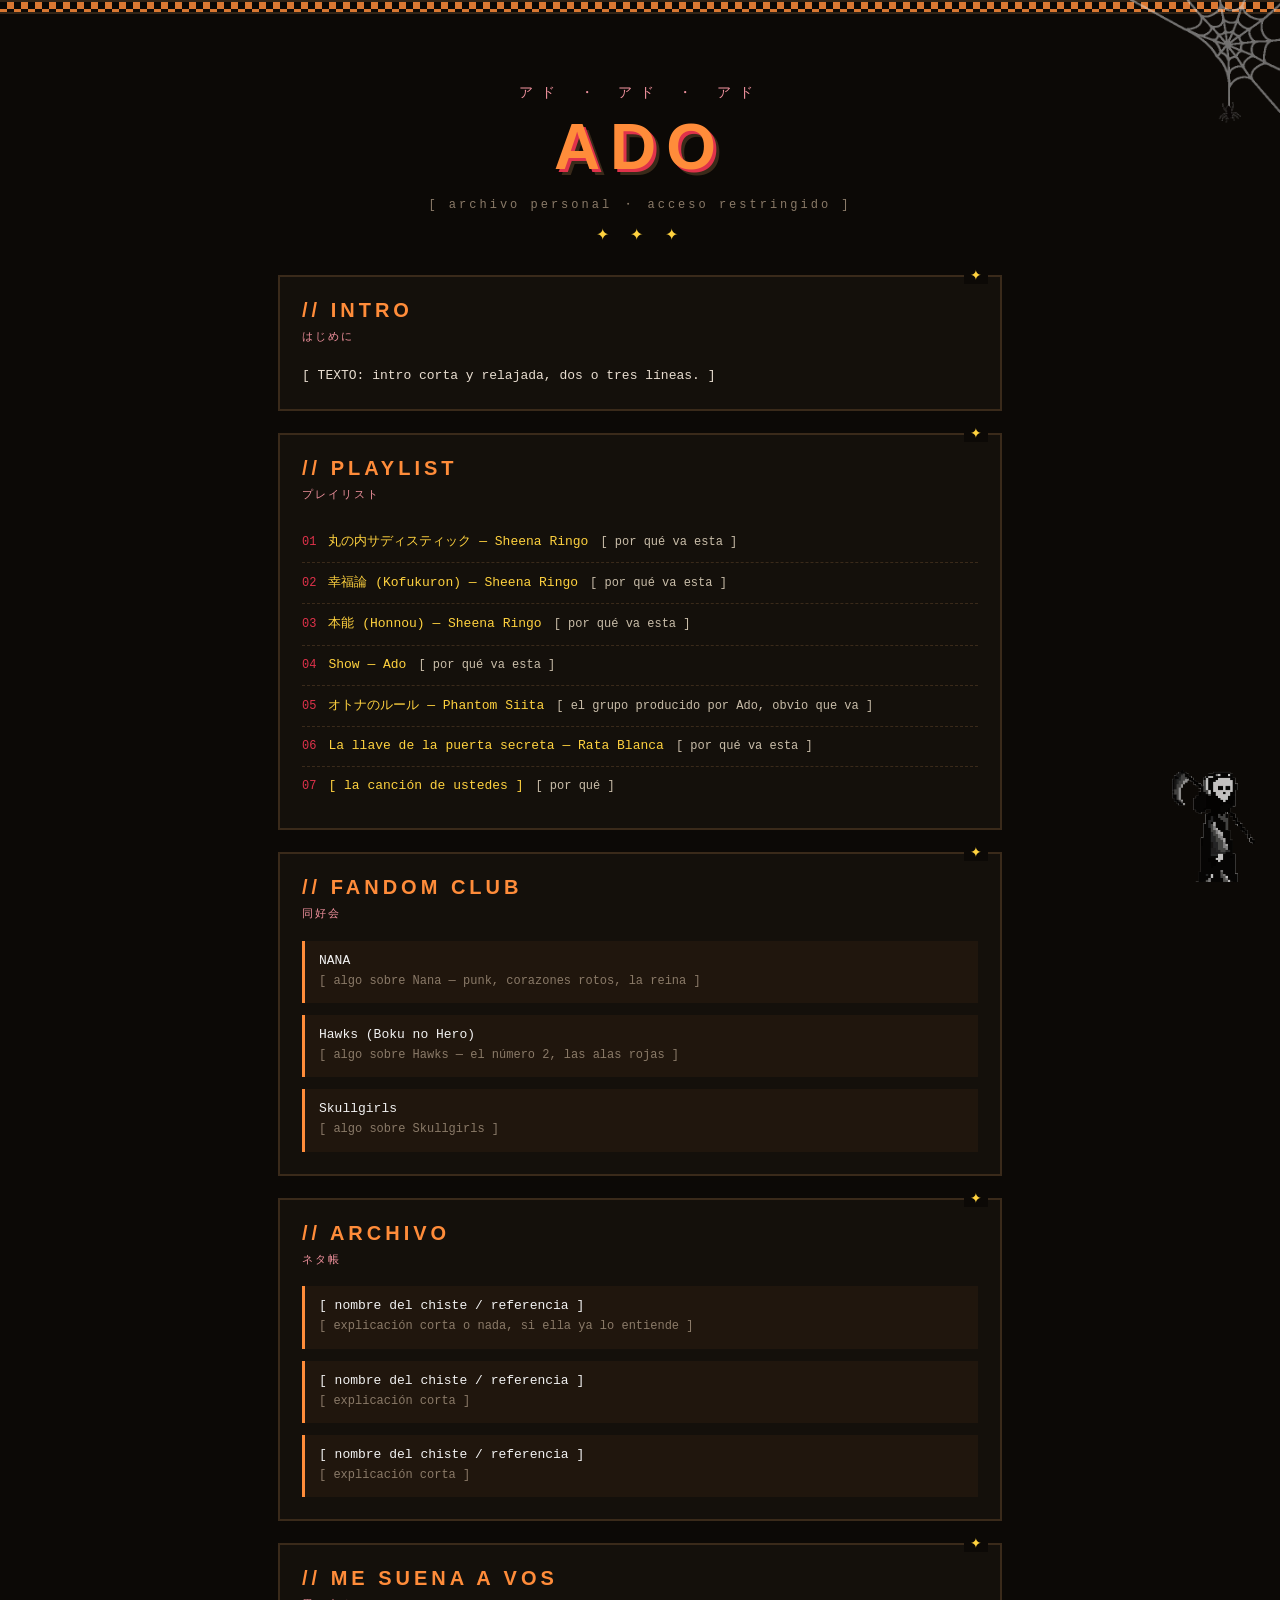
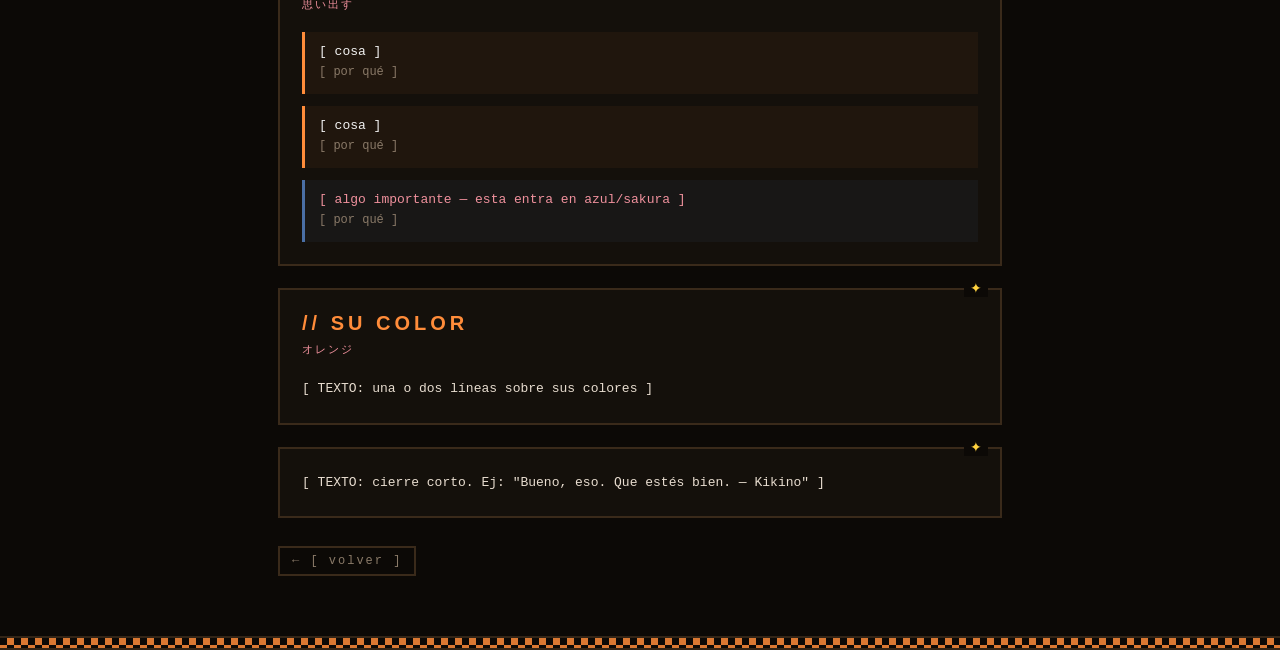
<file: ado.html>
<!DOCTYPE html>
<html lang="es">

<head>
    <meta charset="UTF-8">
    <title>アド</title>
    <link rel="icon" type="image/gif" href="img/ui/favicon.gif">
    <meta name="viewport" content="width=device-width, initial-scale=1.0">
    <meta name="robots" content="noindex, nofollow">
    <style>
        /* ================================================================
           PÁGINA SECRETA — estética de ella:
           punk / grunge viejo / j-rock / Nana / Ado / Phantom Siita
           Paleta: naranja + rojo + amarillo, con indigo y sakura
           (la rosa-azul del folklore japonés) como detalles.
           ================================================================ */

        * { box-sizing: border-box; }

        body {
            margin: 0;
            padding: 0;
            background: #0c0906;
            color: #e8ddd0;
            font-family: 'Courier New', Courier, monospace;
            min-height: 100vh;
            position: relative;
            overflow-x: hidden;
        }

        .layout {
            max-width: 760px;
            width: 100%;
            margin: 0 auto;
            padding: 30px 18px 60px 18px;
            position: relative;
            z-index: 10;
        }

        /* Telaraña en la esquina de la página */
        .telarana {
            position: fixed;
            top: 0;
            right: 0;
            width: 150px;
            opacity: 0.5;
            pointer-events: none;
            z-index: 1;
        }

        /* Franja ajedrezada punk (naranja/negro) */
        .ajedrez {
            height: 14px;
            background:
                repeating-conic-gradient(#ff8c3a 0% 25%, #0c0906 0% 50%);
            background-size: 14px 14px;
            border-top: 2px solid #3a2a1a;
            border-bottom: 2px solid #3a2a1a;
            opacity: 0.85;
        }

        /* ===== CABECERA ===== */
        header {
            text-align: center;
            padding: 40px 10px 30px 10px;
        }
        header .katakana {
            color: #f0919d;
            font-size: 14px;
            letter-spacing: 8px;
            margin: 0 0 8px 0;
        }
        header h1 {
            font-family: Impact, 'Arial Black', sans-serif;
            font-size: 64px;
            letter-spacing: 10px;
            margin: 0;
            color: #ff8c3a;
            text-shadow:
                3px 3px 0 #e0324b,
                6px 6px 0 #3a2a1a;
            text-transform: uppercase;
        }
        header .sub {
            color: #8a7a68;
            font-size: 12px;
            letter-spacing: 3px;
            margin-top: 12px;
        }
        header .estrella {
            color: #ffd23f;
            font-size: 16px;
            letter-spacing: 6px;
            margin: 10px 0 0 0;
        }

        /* ===== CAJAS ===== */
        .caja {
            background: #14100b;
            border: 2px solid #3a2a1a;
            padding: 22px;
            margin-bottom: 22px;
            position: relative;
        }
        .caja::before {
            content: "✦";
            position: absolute;
            top: -10px;
            right: 12px;
            color: #ffd23f;
            background: #0c0906;
            padding: 0 6px;
            font-size: 14px;
        }
        .caja h2 {
            font-family: Impact, 'Arial Black', sans-serif;
            font-size: 20px;
            letter-spacing: 4px;
            color: #ff8c3a;
            margin: 0 0 6px 0;
            text-transform: uppercase;
        }
        .caja .jp {
            color: #f0919d;
            font-size: 11px;
            letter-spacing: 2px;
            margin: 0 0 16px 0;
        }
        .caja p {
            font-size: 13px;
            line-height: 1.8;
            color: #e8ddd0;
            margin: 0 0 12px 0;
        }
        .caja p:last-child { margin-bottom: 0; }

        /* ===== PLAYLIST ===== */
        .track {
            display: flex;
            gap: 12px;
            align-items: baseline;
            padding: 10px 0;
            border-bottom: 1px dashed #3a2a1a;
        }
        .track:last-child { border-bottom: none; }
        .track .num {
            color: #e0324b;
            font-size: 12px;
            flex-shrink: 0;
        }
        .track .nombre {
            color: #ffd23f;
            font-size: 13px;
            flex-shrink: 0;
        }
        .track .porque {
            color: #c9bda9;
            font-size: 12px;
            line-height: 1.6;
        }

        /* ===== ENTRADAS (chistes internos / fandoms / recuerdos) ===== */
        .entrada {
            padding: 12px 14px;
            border-left: 3px solid #ff8c3a;
            background: rgba(255, 140, 58, 0.05);
            margin-bottom: 12px;
        }
        .entrada:last-child { margin-bottom: 0; }
        .entrada .titulo {
            color: #f2f2f2;
            font-size: 13px;
            margin-bottom: 4px;
        }
        .entrada .texto {
            color: #8a7a68;
            font-size: 12px;
            line-height: 1.6;
        }

        /* Detalle indigo/sakura (folklore japonés) para una entrada especial */
        .entrada.especial {
            border-left-color: #4a6fa5;
            background: rgba(74, 111, 165, 0.07);
        }
        .entrada.especial .titulo { color: #f0919d; }

        /* ===== STICKERS FLOTANTES (caen despacio en bucle) ===== */
        .flotante {
            position: fixed;
            top: -90px;
            z-index: 1;
            pointer-events: none;
            animation: bajar linear infinite;
        }
        @keyframes bajar {
            from { transform: translateY(-90px) rotate(0deg); }
            to   { transform: translateY(115vh) rotate(360deg); }
        }
        .flotante.glyph {
            width: auto;
            font-size: 16px;
        }

        /* Corazones-pentagrama */
        .f1 { left: 4%;  width: 30px; animation-duration: 26s; animation-delay: -5s;  opacity: 0.45; }
        .f2 { right: 7%; width: 24px; animation-duration: 34s; animation-delay: -18s; opacity: 0.4; }
        .f3 { left: 13%; width: 18px; animation-duration: 40s; animation-delay: -28s; opacity: 0.3; }

        /* Glifos: estrella, nota, calavera */
        .g1 { left: 8%;   color: #ffd23f; animation-duration: 24s; animation-delay: -9s;  opacity: 0.5; }
        .g2 { right: 12%; color: #f0919d; animation-duration: 29s; animation-delay: -3s;  opacity: 0.45; font-size: 18px; }
        .g3 { right: 5%;  color: #ff8c3a; animation-duration: 21s; animation-delay: -14s; opacity: 0.5; font-size: 14px; }
        .g4 { left: 17%;  color: #e0324b; animation-duration: 36s; animation-delay: -22s; opacity: 0.35; font-size: 14px; }
        .g5 { right: 16%; color: #4a6fa5; animation-duration: 32s; animation-delay: -7s;  opacity: 0.4; font-size: 12px; }

        /* ===== GRIM REAPER flotante ===== */
        .reaper {
            position: fixed;
            bottom: 18px;
            right: 18px;
            width: 90px;
            opacity: 0.75;
            pointer-events: none;
            z-index: 1;
        }

        /* ===== VOLVER ===== */
        .volver {
            display: inline-block;
            margin-top: 6px;
            background: #0c0906;
            border: 2px solid #3a2a1a;
            color: #8a7a68;
            font-family: 'Courier New', Courier, monospace;
            font-size: 12px;
            letter-spacing: 2px;
            padding: 6px 12px;
            text-decoration: none;
            transition: color 0.4s ease, border-color 0.4s ease;
        }
        .volver:hover {
            color: #ff8c3a;
            border-color: #ff8c3a;
        }

        @media (max-width: 600px) {
            .layout { padding: 20px 14px 50px 14px; }

            header { padding: 26px 6px 22px 6px; }
            header h1 { font-size: 42px; letter-spacing: 6px; }
            header .katakana { font-size: 11px; letter-spacing: 5px; }

            .caja { padding: 16px; margin-bottom: 16px; }
            .caja h2 { font-size: 17px; letter-spacing: 3px; }
            .caja p { font-size: 13.5px; }

            .track { flex-wrap: wrap; gap: 6px 10px; padding: 12px 0; }
            .track .nombre { flex-basis: 100%; }
            .track .porque { flex-basis: 100%; }

            .entrada { padding: 11px 12px; }

            /* En celular quedan menos stickers y más chicos */
            .telarana { width: 96px; opacity: 0.35; }
            .reaper { width: 58px; opacity: 0.45; bottom: 12px; right: 12px; }
            .f2, .f3, .g4, .g5 { display: none; }
            .f1 { width: 22px; left: 3%; }
            .g1 { font-size: 13px; left: 6%; }
            .g2 { font-size: 14px; right: 6%; }
            .g3 { font-size: 12px; right: 10%; }

            .volver {
                display: block;
                text-align: center;
                padding: 12px;
                font-size: 13px;
            }
        }
    </style>
</head>

<body>

    <img src="img/archivos/pinsnap-238198267797113319.gif" class="telarana" alt="">
    <img src="img/archivos/pinsnap-253468285260103082.gif" class="reaper" alt="">

    <!-- Stickers que caen despacio (corazón-pentagrama + glifos) -->
    <img src="img/stickers/heartgram.png" class="flotante f1" alt="">
    <img src="img/stickers/heartgram.png" class="flotante f2" alt="">
    <img src="img/stickers/heartgram.png" class="flotante f3" alt="">
    <span class="flotante glyph g1">✦</span>
    <span class="flotante glyph g2">♪</span>
    <span class="flotante glyph g3">✦</span>
    <span class="flotante glyph g4">☠</span>
    <span class="flotante glyph g5">✧</span>

    <div class="ajedrez"></div>

    <div class="layout">

        <!-- ===== CABECERA ===== -->
        <header>
            <p class="katakana">アド ・ アド ・ アド</p>
            <h1>Ado</h1>
            <p class="sub">[ archivo personal ・ acceso restringido ]</p>
            <p class="estrella">✦ ✦ ✦</p>
        </header>

        <!-- ===== INTRO ===== -->
        <section class="caja">
            <h2>// Intro</h2>
            <p class="jp">はじめに</p>
            <p>[ TEXTO: intro corta y relajada, dos o tres líneas. ]</p>
        </section>

        <!-- ===== PLAYLIST ===== -->
        <section class="caja">
            <h2>// Playlist</h2>
            <p class="jp">プレイリスト</p>
            <div class="track">
                <span class="num">01</span>
                <span class="nombre">丸の内サディスティック — Sheena Ringo</span>
                <span class="porque">[ por qué va esta ]</span>
            </div>
            <div class="track">
                <span class="num">02</span>
                <span class="nombre">幸福論 (Kofukuron) — Sheena Ringo</span>
                <span class="porque">[ por qué va esta ]</span>
            </div>
            <div class="track">
                <span class="num">03</span>
                <span class="nombre">本能 (Honnou) — Sheena Ringo</span>
                <span class="porque">[ por qué va esta ]</span>
            </div>
            <div class="track">
                <span class="num">04</span>
                <span class="nombre">Show — Ado</span>
                <span class="porque">[ por qué va esta ]</span>
            </div>
            <div class="track">
                <span class="num">05</span>
                <span class="nombre">オトナのルール — Phantom Siita</span>
                <span class="porque">[ el grupo producido por Ado, obvio que va ]</span>
            </div>
            <div class="track">
                <span class="num">06</span>
                <span class="nombre">La llave de la puerta secreta — Rata Blanca</span>
                <span class="porque">[ por qué va esta ]</span>
            </div>
            <div class="track">
                <span class="num">07</span>
                <span class="nombre">[ la canción de ustedes ]</span>
                <span class="porque">[ por qué ]</span>
            </div>
        </section>

        <!-- ===== FANDOM CLUB ===== -->
        <section class="caja">
            <h2>// Fandom club</h2>
            <p class="jp">同好会</p>
            <div class="entrada">
                <div class="titulo">NANA</div>
                <div class="texto">[ algo sobre Nana — punk, corazones rotos, la reina ]</div>
            </div>
            <div class="entrada">
                <div class="titulo">Hawks (Boku no Hero)</div>
                <div class="texto">[ algo sobre Hawks — el número 2, las alas rojas ]</div>
            </div>
            <div class="entrada">
                <div class="titulo">Skullgirls</div>
                <div class="texto">[ algo sobre Skullgirls ]</div>
            </div>
        </section>

        <!-- ===== ARCHIVO: CHISTES INTERNOS ===== -->
        <section class="caja">
            <h2>// Archivo</h2>
            <p class="jp">ネタ帳</p>
            <div class="entrada">
                <div class="titulo">[ nombre del chiste / referencia ]</div>
                <div class="texto">[ explicación corta o nada, si ella ya lo entiende ]</div>
            </div>
            <div class="entrada">
                <div class="titulo">[ nombre del chiste / referencia ]</div>
                <div class="texto">[ explicación corta ]</div>
            </div>
            <div class="entrada">
                <div class="titulo">[ nombre del chiste / referencia ]</div>
                <div class="texto">[ explicación corta ]</div>
            </div>
        </section>

        <!-- ===== ME SUENA A VOS ===== -->
        <section class="caja">
            <h2>// Me suena a vos</h2>
            <p class="jp">思い出す</p>
            <div class="entrada">
                <div class="titulo">[ cosa ]</div>
                <div class="texto">[ por qué ]</div>
            </div>
            <div class="entrada">
                <div class="titulo">[ cosa ]</div>
                <div class="texto">[ por qué ]</div>
            </div>
            <div class="entrada especial">
                <div class="titulo">[ algo importante — esta entra en azul/sakura ]</div>
                <div class="texto">[ por qué ]</div>
            </div>
        </section>

        <!-- ===== SU COLOR ===== -->
        <section class="caja">
            <h2>// Su color</h2>
            <p class="jp">オレンジ</p>
            <p>[ TEXTO: una o dos líneas sobre sus colores ]</p>
        </section>

        <!-- ===== CIERRE ===== -->
        <section class="caja">
            <p>[ TEXTO: cierre corto. Ej: "Bueno, eso. Que estés bien. — Kikino" ]</p>
        </section>

        <a class="volver" href="index.html">← [ volver ]</a>

    </div>

    <div class="ajedrez"></div>

</body>

</html>
</file>
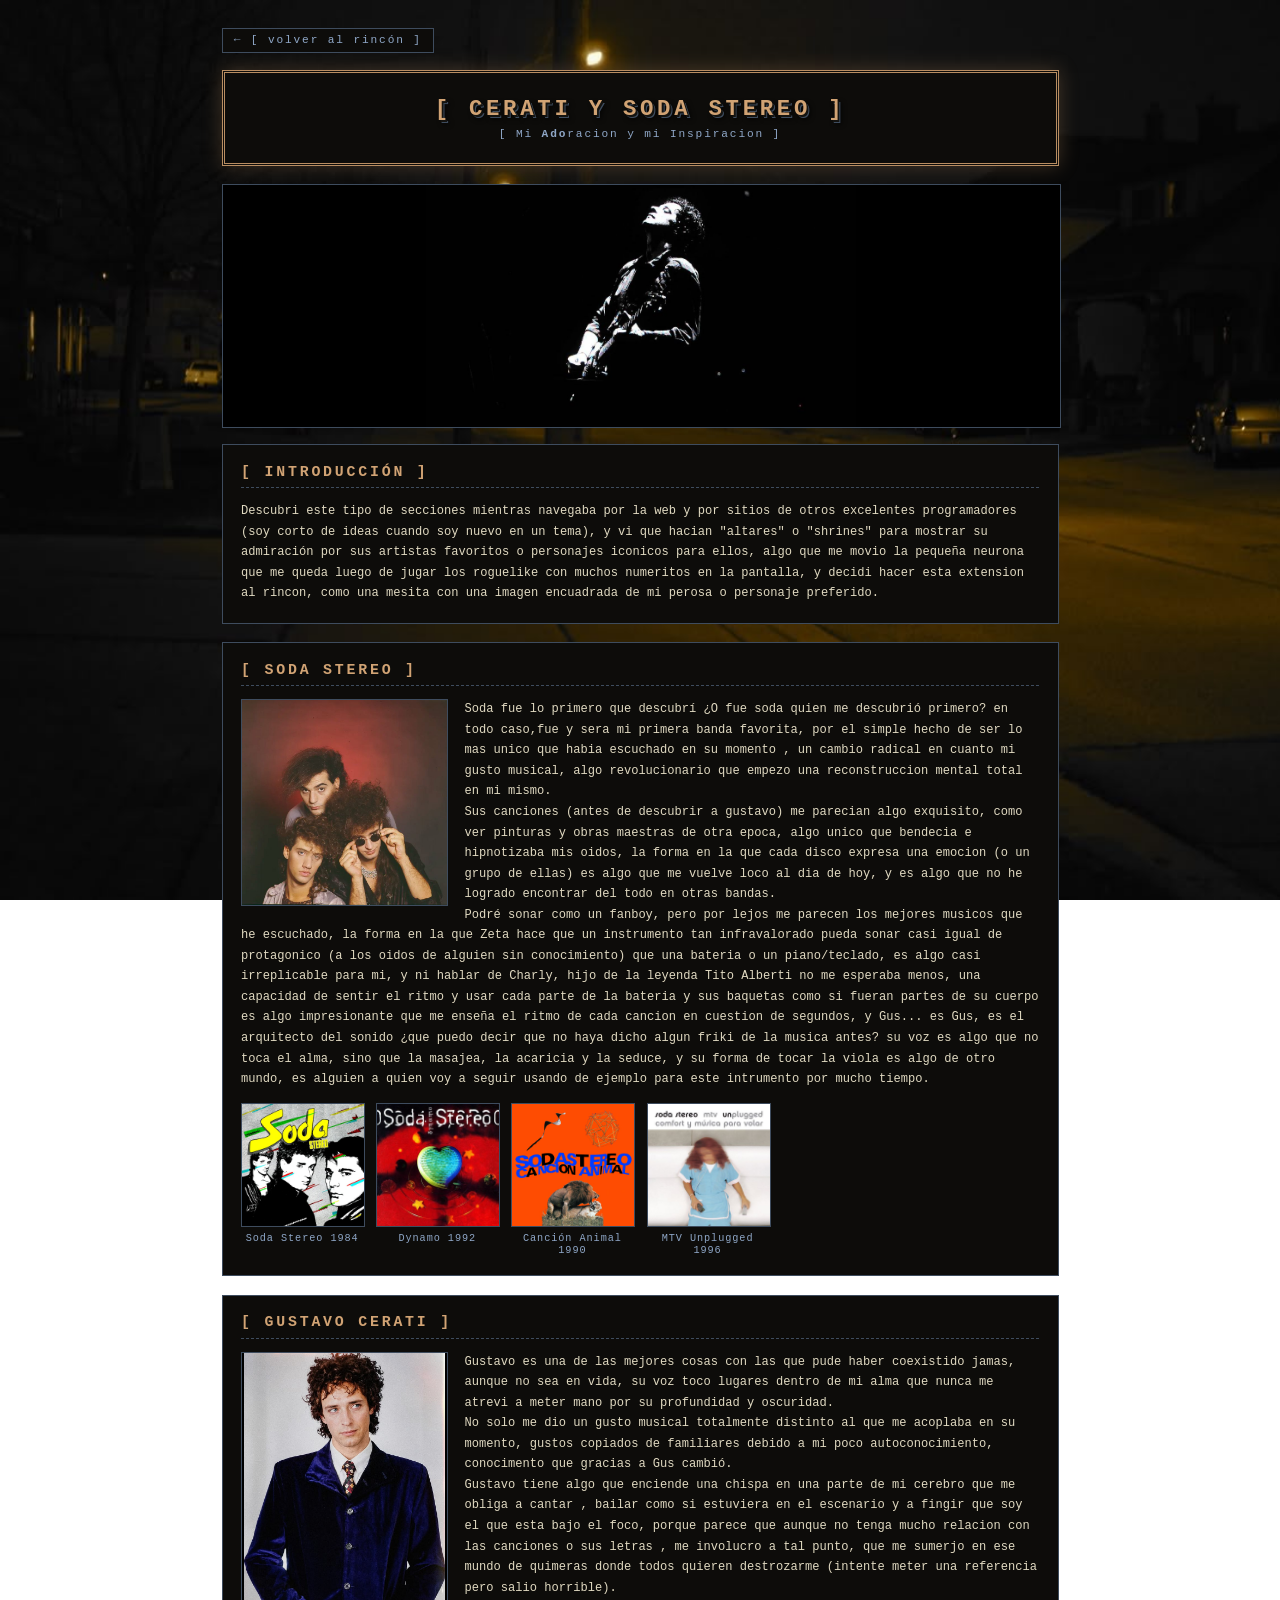
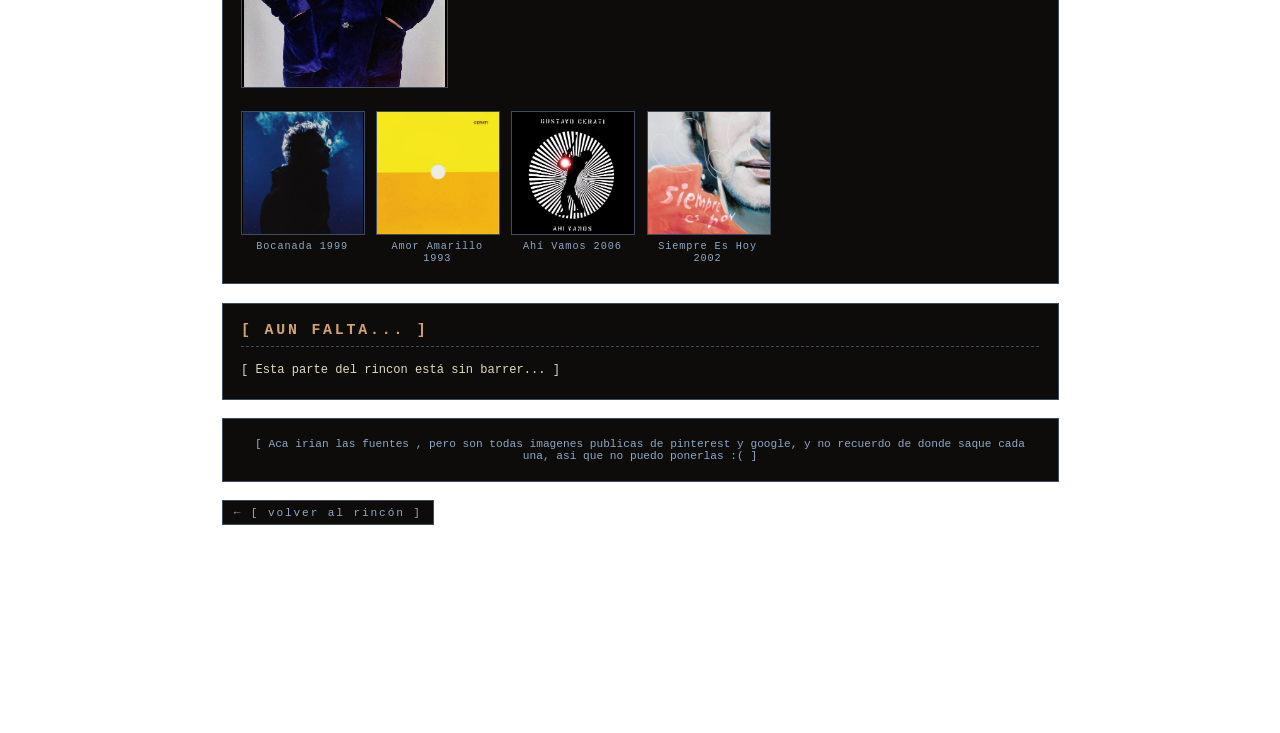
<file: shrine.html>
<!DOCTYPE html>
<html lang="es">

<head>
    <meta charset="UTF-8">
    <title>Shrine — Rincón con olor a acero</title>
    <link rel="icon" type="image/gif" href="img/ui/favicon.gif">
    <meta name="viewport" content="width=device-width, initial-scale=1.0">
    <meta name="description" content="Shrine — Gustavo Cerati & Soda Stereo">
    <link rel="stylesheet" href="style.css">
    <!-- Estilos del shrine centralizados en style.css (sección SHRINE) -->
</head>

<body>

    <div class="shrine-layout">

        <!-- Volver al rincón -->
        <a class="shrine-volver" href="index.html">← [ volver al rincón ]</a>

        <!-- ===== CABECERA ===== -->
        <header class="shrine-header">
            <!-- TÍTULO DEL SHRINE (ej: "Gustavo Cerati" o "Soda Stereo" o el nombre que quieras) -->
            <h1>[ Cerati y Soda Stereo ]</h1>
            <!-- Subtítulo / frase -->
            <p>[ Mi <strong>Ado</strong>racion y mi Inspiracion ]</p>
        </header>

        <!-- ===== IMAGEN DE PORTADA (hero) ===== -->
        <div class="shrine-img shrine-hero"><img src="img/shrines/cerati/GusPortada.jpg" alt="Portada"></div>

        <br>

        <!-- ===== INTRODUCCIÓN ===== -->
        <section class="shrine-caja">
            <h2>[ Introducción ]</h2>
            <!-- TEXTO: acá va la introducción del shrine -->
            <div class="shrine-texto">Descubri este tipo de secciones mientras navegaba por la web y por sitios de otros excelentes programadores (soy corto de ideas cuando soy nuevo en un tema), y vi que hacian "altares" o "shrines" para mostrar su admiración por sus artistas favoritos o personajes iconicos para ellos, algo que me movio la pequeña neurona que me queda luego de jugar los roguelike con muchos numeritos en la pantalla, y decidi hacer esta extension al rincon, como una mesita con una imagen encuadrada de mi perosa o personaje preferido.</div>
        </section>

        <!-- ===== BLOQUE 1: SODA STEREO ===== -->
        <section class="shrine-caja">
            <h2>[ Soda Stereo ]</h2>

            <div class="shrine-bloque" >
                
                <!-- IMG: foto o arte de Soda Stereo -->
                <div class="shrine-img"> <img src="img/shrines/soda/soda1.jpg" alt="Soda Stereo"> </div>
                <!-- TEXTO: lo que quieras escribir sobre la banda -->
                <div class="shrine-texto">  Soda fue lo primero que descubrí ¿O fue soda quien me descubrió primero? en todo caso,fue y sera mi primera banda favorita, por el simple hecho de ser lo mas unico que habia escuchado en su momento , un cambio radical en cuanto mi gusto musical, algo revolucionario que empezo una reconstruccion mental total en mi mismo.  
                    <br>Sus canciones (antes de descubrir a gustavo) me parecian algo exquisito, como ver pinturas y obras maestras de otra epoca, algo unico que bendecia e hipnotizaba mis oidos, la forma en la que cada disco expresa una emocion (o un grupo de ellas) es algo que me vuelve loco al dia de hoy, y es algo que no he logrado encontrar del todo en otras bandas. 
                    <br>Podré sonar como un fanboy, pero por lejos me parecen los mejores musicos que he escuchado, la forma en la que Zeta hace que un instrumento tan infravalorado pueda sonar casi igual de protagonico (a los oidos de alguien sin conocimiento) que una bateria o un piano/teclado, es algo casi irreplicable para mi, y ni hablar de Charly, hijo de la leyenda Tito Alberti no me esperaba menos, una capacidad de sentir el ritmo y usar cada parte de la bateria y sus baquetas como si fueran partes de su cuerpo es algo impresionante que me enseña el ritmo de cada cancion en cuestion de segundos, y Gus... es Gus, es el arquitecto del sonido ¿que puedo decir que no haya dicho algun friki de la musica antes? su voz es algo que no toca el alma, sino que la masajea, la acaricia y la seduce, y su forma de tocar la viola es algo de otro mundo, es alguien a quien voy a seguir usando de ejemplo para este intrumento por mucho tiempo.   </div>
            </div>

            <!-- GRID: portadas de discos de Soda Stereo -->
            <div class="shrine-grid">
                <!-- Por cada álbum duplicá este bloque y cambiá el recuadro por  -->
                <div class="shrine-grid-item">
                    <!-- IMG: portada de álbum 1 -->
                    <div class="shrine-img"> <img src="img/shrines/soda/sodastereoalbum.jpg" alt="Soda Stereo - Album Soda Stereo"> </div>
                    <div class="shrine-caption">Soda Stereo 1984</div>
                </div>
                <div class="shrine-grid-item">
                    <!-- IMG: portada de álbum 2 -->
                    <div class="shrine-img"> <img src="img/shrines/soda/dynamo.jpg" alt="Soda Stereo - Dynamo"> </div>
                    <div class="shrine-caption">Dynamo 1992</div>
                </div>
                <div class="shrine-grid-item">
                    <!-- IMG: portada de álbum 3 -->
                    <div class="shrine-img"> <img src="img/shrines/soda/cancion-animal.jpg" alt="Soda Stereo - Canción Animal"> </div>
                    <div class="shrine-caption">Canción Animal 1990</div>
                </div>
                <div class="shrine-grid-item">
                    <!-- IMG: portada de álbum 4 -->
                    <div class="shrine-img"> <img src="img/shrines/soda/mtvunplugged.jpg" alt="Soda Stereo - MTV Unplugged"> </div>
                    <div class="shrine-caption">MTV Unplugged 1996</div>
                </div>
            </div>
        </section>

        <!-- ===== BLOQUE 2: GUSTAVO CERATI (solo) ===== -->
        <section class="shrine-caja">
            <h2>[ Gustavo Cerati ]</h2>

            <div class="shrine-bloque shrine-bloque-tall">
                <!-- IMG: foto o arte de Cerati en solitario -->
                <div class="shrine-img"> <img src="img/shrines/cerati/Gus2.jpg" alt="Gustavo Cerati"> </div>
                <!-- TEXTO: lo que quieras escribir sobre su carrera solista -->
                <div class="shrine-texto"> Gustavo es una de las mejores cosas con las que pude haber coexistido jamas, aunque no sea en vida, su voz toco lugares dentro de mi alma que nunca me atrevi a meter mano por su profundidad y oscuridad. 
                    <br> No solo me dio un gusto musical totalmente distinto al que me acoplaba en su momento, gustos copiados de familiares debido a mi poco autoconocimiento, conocimento que gracias a Gus cambió.
                    <br> Gustavo tiene algo que enciende una chispa en una parte de mi cerebro que me obliga a cantar , bailar como si estuviera en el escenario y a fingir que soy el que esta bajo el foco, porque parece que aunque no tenga mucho relacion con las canciones o sus letras , me involucro a tal punto, que me sumerjo en ese mundo de quimeras donde todos quieren destrozarme (intente meter una referencia pero salio horrible).
                    <br>   </div>
            </div>

            <!-- GRID: portadas de discos solistas -->
            <div class="shrine-grid">
                <div class="shrine-grid-item">
                    <!-- IMG: portada de disco solista 1 -->
                    <div class="shrine-img"> <img src="img/shrines/cerati/bocanada.jpg" alt="Gustavo Cerati - Bocanada"> </div>
                    <div class="shrine-caption">Bocanada 1999</div>
                </div>
                <div class="shrine-grid-item">
                    <!-- IMG: portada de disco solista 2 -->
                    <div class="shrine-img"> <img src="img/shrines/cerati/AA.jpg" alt="Gustavo Cerati - Amor Amarillo"> </div>
                    <div class="shrine-caption">Amor Amarillo 1993</div>
                </div>
                <div class="shrine-grid-item">
                    <!-- IMG: portada de disco solista 3 -->
                    <div class="shrine-img"> <img src="img/shrines/cerati/ahi-vamos.jpg" alt="Gustavo Cerati - Ahí Vamos"> </div>
                    <div class="shrine-caption">Ahí Vamos 2006</div>
                </div>
                <div class="shrine-grid-item">
                    <!-- IMG: portada de disco solista 4 -->
                    <div class="shrine-img"> <img src="img/shrines/cerati/siempre-es-hoy.jpg" alt="Gustavo Cerati - Siempre Es Hoy"> </div>
                    <div class="shrine-caption">Siempre Es Hoy 2002</div>
                </div>
            </div>
        </section>

        <!-- ===== SECCIÓN EXTRA (opcional) ===== -->
        <!-- Copiá esta caja si querés más secciones (ej: canciones favoritas, anécdotas, galería) -->
        <section class="shrine-caja">
            <h2>[ Aun falta... ]</h2>
            <div class="shrine-texto">[ Esta parte del rincon está sin barrer... ]</div>
        </section>

        <!-- ===== CIERRE / CRÉDITOS ===== -->
        <footer class="shrine-caja shrine-links">
            <!-- Enlaces: fuente de imágenes, agradecimientos, etc. -->
            [ Aca irian las fuentes , pero son todas imagenes publicas de pinterest y google, y no recuerdo de donde saque cada una, asi que no puedo ponerlas :( ]
        </footer>

        <!-- Volver al rincón -->
        <a class="shrine-volver" href="index.html">← [ volver al rincón ]</a>

    </div>

</body>

</html>
</file>
<file: style.css>
/* ==========================================================================
   1. ESTILOS BASE Y FONDO
   ========================================================================== */
body {
    background-image: url('img/fondos/city.fondo.jpg');
    background-size: cover;
    background-attachment: fixed;
    background-repeat: repeat;

    display: flex;
    justify-content: center;
    align-items: flex-start;
    min-height: 100vh;
    margin: 0;
    font-family: 'Courier New', Courier, monospace;
    padding: 30px 20px;
    color: #e0d9c1;
    box-sizing: border-box;
    zoom: 0.93;
}

/* ==========================================================================
   2. LAYOUT PRINCIPAL: sidebar + contenido
   ========================================================================== */

/* El wrapper que divide la pantalla en dos columnas */
.layout {
    display: grid;
    grid-template-columns: 240px 1fr;
    grid-template-rows: auto auto 1fr;
    gap: 20px;
    max-width: 900px;
    width: 100%;
    position: relative;
    z-index: 10;
}

/* Título y nav en la columna izquierda */
.sidebar-titulo { grid-column: 1; }
.sidebar-nav    { grid-column: 1; }

/* Contenido ocupa la columna derecha, todas las filas */
.contenido {
    grid-column: 2;
    grid-row: 1 / -1;
}

/* Footer debajo de todo */
.footer {
    grid-column: 1 / -1;
    background-color: #0d0c0a;
    border: 2px solid #3e4c5e;
    padding: 12px 15px;
    text-align: center;
    font-size: 11px;
    color: #5a6e87;
    letter-spacing: 1px;
}
.footer p {
    margin: 0;
}
.footer a {
    color: #8fa7c7;
    text-decoration: none;
}
.footer a:hover {
    color: #d1a374;
}

/* ==========================================================================
   3. SIDEBAR
   ========================================================================== */
.sidebar {
    display: flex;
    flex-direction: column;
    gap: 14px;
    overflow: hidden;
}

/* Título en la sidebar */
.sidebar-titulo {
    background-color: #0d0c0a;
    border: 4px double #b88d61;
    padding: 15px;
    box-shadow: 0px 0px 20px rgba(184, 141, 97, 0.3);
}

.sidebar-titulo h1 {
    font-size: 18px;
    text-transform: uppercase;
    letter-spacing: 3px;
    color: #d1a374;
    margin: 0;
    font-weight: bold;
    line-height: 1.4;
    text-shadow:
        2px 2px 0px #141310,
        3px 3px 0px #3e4c5e,
        4px 4px 6px rgba(0,0,0,0.9);
}

/* ==========================================================================
   4. NAVEGACIÓN (botones de pestañas en la sidebar)
   ========================================================================== */
.sidebar-nav {
    display: flex;
    flex-direction: column;
    gap: 4px;
    background-color: #0d0c0a;
    border: 2px solid #3e4c5e;
    padding: 10px;
}

/* Cada botón de pestaña */
.tab-btn {
    background: none;
    border: none;
    color: #8fa7c7;
    font-family: 'Courier New', Courier, monospace;
    font-size: 14px;
    text-align: left;
    padding: 7px 10px;
    cursor: pointer;
    transition: color 0.4s ease, background-color 0.4s ease, padding-left 0.4s ease;
    border-left: 2px solid transparent;
}

/* Hover en los botones */
.tab-btn:hover {
    color: #d1a374;
    padding-left: 14px;
}

/* Botón activo (la pestaña que está seleccionada) */
.tab-btn.activo {
    color: #d1a374;
    border-left: 2px solid #b88d61;
    padding-left: 14px;
}

/* Enlace (página externa, ej: shrine) con el mismo estilo de pestaña */
.tab-enlace {
    text-decoration: none;
    display: block;
}
.tab-enlace:hover {
    color: #d1a374;
    padding-left: 14px;
    background-color: rgba(184, 141, 97, 0.08);
}

/* ==========================================================================
   5. CAJAS DE LA SIDEBAR (currently, música, links)
   ========================================================================== */
.caja-sidebar {
    background-color: #141310;
    border: 2px solid #3e4c5e;
    padding: 15px;
    transition: border-color 0.5s ease, box-shadow 0.5s ease;
}

.caja-sidebar:hover {
    border-color: #8fa7c7;
    box-shadow:
        inset 0 0 8px rgba(143, 167, 199, 0.15),
        0 0 12px rgba(143, 167, 199, 0.3);
}

.caja-sidebar h3 {
    margin: 0 0 10px 0;
    font-size: 14px;
    color: #8fa7c7;
    text-transform: uppercase;
    letter-spacing: 2px;
}

.caja-sidebar p {
    font-size: 13px;
    margin: 5px 0;
}

/* Currently Feeling: valores destacados en dorado */
.caja-currently span {
    color: #d1a374;
    font-weight: bold;
}

/* Escuchando ahora (Last.fm) */
.nowplaying-wrap {
    margin-top: 8px;
    border: 2px solid #3e4c5e;
    border-radius: 2px;
    padding: 10px;
    background: #0d0c0a;
    font-size: 12px;
}

.nowplaying-cargando,
.nowplaying-vacio {
    color: #8fa7c7;
    font-style: italic;
}

.nowplaying-track {
    display: flex;
    align-items: center;
    gap: 10px;
}

.nowplaying-track img {
    width: 56px;
    height: 56px;
    object-fit: cover;
    border: 2px solid #3e4c5e;
    flex-shrink: 0;
}

.nowplaying-info {
    min-width: 0;
}

.nowplaying-estado {
    color: #8fa7c7;
    font-size: 11px;
    margin-bottom: 3px;
}

.nowplaying-estado span {
    color: #d1a374;
    font-weight: bold;
}

.nowplaying-cancion {
    color: #d1a374;
    font-weight: bold;
    white-space: nowrap;
    overflow: hidden;
    text-overflow: ellipsis;
}

.nowplaying-artista {
    color: #b9c4d6;
    white-space: nowrap;
    overflow: hidden;
    text-overflow: ellipsis;
}

.nowplaying-error {
    color: #c7776b;
    font-style: italic;
}

/* Reproductor */
.retro-player {
    margin-top: 8px;
    border: 2px solid #3e4c5e;
    border-radius: 2px;
    background: #0d0c0a;
    padding: 10px;
    font-family: 'Courier New', Courier, monospace;
    position: relative;
    overflow: hidden;
}

.retro-player #retro-yt {
    position: absolute;
    width: 1px;
    height: 1px;
    overflow: hidden;
    opacity: 0;
    pointer-events: none;
    top: -9999px;
    left: -9999px;
}

.retro-display {
    background: #050505;
    border: 1px solid #3e4c5e;
    padding: 8px;
    margin-bottom: 10px;
}

.retro-track {
    color: #d1a374;
    font-size: 12px;
    white-space: nowrap;
    overflow: hidden;
    text-overflow: ellipsis;
    letter-spacing: 1px;
}

.retro-time {
    color: #5a6e87;
    font-size: 10px;
    margin-top: 4px;
    letter-spacing: 1px;
}

.retro-controls {
    display: flex;
    justify-content: center;
    gap: 8px;
    margin-bottom: 10px;
}

.retro-btn {
    background: #0d0c0a;
    border: 1px solid #3e4c5e;
    color: #d1a374;
    font-family: 'Courier New', Courier, monospace;
    font-size: 13px;
    padding: 6px 12px;
    cursor: pointer;
    transition: color 0.4s ease, border-color 0.4s ease, background-color 0.4s ease;
}

.retro-btn:hover {
    color: #8fa7c7;
    border-color: #8fa7c7;
    background-color: rgba(143, 167, 199, 0.08);
}

.retro-progress {
    height: 6px;
    background: #050505;
    border: 1px solid #3e4c5e;
    margin-bottom: 10px;
}

.retro-bar-fill {
    height: 100%;
    width: 0%;
    background: #d1a374;
    transition: width 0.4s linear;
}

.retro-vol {
    display: flex;
    align-items: center;
    gap: 6px;
    margin-bottom: 10px;
    color: #8fa7c7;
    font-size: 11px;
}

.retro-vol input[type="range"] {
    flex: 1;
    accent-color: #d1a374;
    background: #0d0c0a;
    height: 14px;
}

.retro-eq {
    display: flex;
    align-items: flex-end;
    justify-content: center;
    gap: 3px;
    height: 18px;
}

.retro-eq span {
    width: 3px;
    height: 4px;
    background: #3e4c5e;
    transition: height 0.2s ease, background-color 0.2s ease;
}

.retro-eq.sonando span {
    background: #d1a374;
    animation: eq-saltar 0.6s ease-in-out infinite;
}

.retro-eq.sonando span:nth-child(1) { animation-delay: 0s; }
.retro-eq.sonando span:nth-child(2) { animation-delay: 0.15s; }
.retro-eq.sonando span:nth-child(3) { animation-delay: 0.3s; }
.retro-eq.sonando span:nth-child(4) { animation-delay: 0.1s; }
.retro-eq.sonando span:nth-child(5) { animation-delay: 0.45s; }

@keyframes eq-saltar {
    0%, 100% { height: 4px; }
    50% { height: 18px; }
}

/* Links / Contactos */
.caja-contactos ul {
    list-style: none;
    padding: 0;
    margin: 0;
}

.caja-contactos li {
    margin: 6px 0;
}

.caja-contactos a,
.caja-contactos a:visited {
    color: #d1a374;
    text-decoration: none;
    font-size: 12px;
    display: inline-block;
    transition: transform 0.4s ease, color 0.4s ease;
}

.caja-contactos a:hover {
    color: #8fa7c7;
    transform: translateX(4px);
}

/* ==========================================================================
   6. ÁREA DE CONTENIDO (pestañas)
   ========================================================================== */

/* Cada panel de pestaña está oculto por defecto */
.tab-panel {
    display: none;
    opacity: 0;
    transition: opacity 0.35s ease;
}

/* Solo el panel activo se muestra */
.tab-panel.activo {
    display: block;
    opacity: 1;
}

/* Caja genérica de contenido */
.caja-contenido {
    background-color: #0d0c0a;
    border: 2px solid #3e4c5e;
    padding: 25px;
    box-shadow: 0px 0px 20px rgba(184, 141, 97, 0.2);
}

.caja-contenido h2 {
    color: #d1a374;
    font-size: 20px;
    text-transform: uppercase;
    letter-spacing: 3px;
    margin-top: 0;
    margin-bottom: 15px;
    border-bottom: 1px dashed #3e4c5e;
    padding-bottom: 10px;
}

.placeholder-texto {
    color: #5a6e87;
    font-style: italic;
    font-size: 13px;
}



/* ==========================================================================
   7. SECCIÓN DE POEMAS (dentro de la pestaña)
   ========================================================================== */
.caja-poemas {
    border-color: #3e4c5e;
}

.caja-poemas h3 {
    color: #d1a374;
    margin-top: 0;
    margin-bottom: 10px;
    text-transform: uppercase;
    letter-spacing: 2px;
    font-size: 14px;
}

.contenedor-scroll {
    max-height: 420px;
    overflow-y: scroll;
    padding-right: 12px;
}

.post-poema {
    margin-bottom: 20px;
}

.fecha-post {
    font-size: 11px;
    color: #8fa7c7;
}

.post-poema h4 {
    color: #d1a374;
    margin: 5px 0 10px 0;
    font-size: 14px;
}

.post-poema p {
    color: #e2dfd9;
    font-size: 13px;
    line-height: 1.7;
}

.separador-poema {
    border: 0;
    border-top: 1px dashed #3e4c5e;
    margin: 20px 0;
}

/* Scroll personalizado */
.contenedor-scroll::-webkit-scrollbar { width: 6px; }
.contenedor-scroll::-webkit-scrollbar-track { background: #0d0c0a; border-left: 1px dashed #3e4c5e; }
.contenedor-scroll::-webkit-scrollbar-thumb { background-color: #3e4c5e; border-radius: 2px; }
.contenedor-scroll::-webkit-scrollbar-thumb:hover { background-color: #d1a374; }
.contenedor-scroll { scrollbar-color: #3e4c5e #0d0c0a; }

/* ==========================================================================
   8. CAPAS FLOTANTES Y ARCOS GÓTICOS
   ========================================================================== */
.arco-flotante {
    position: fixed;
    top: 0;
    width: auto;
    height: 250px;
    z-index: 1;
    pointer-events: none;
    opacity: 0.7;
    filter: brightness(0.7) contrast(1.2);
}

.arco-izq { left: 0; }
.arco-der { right: 0; }

.sticker-flotante {
    position: fixed;
    top: 20%;
    width: 160px;
    height: auto;
    z-index: 5;
    opacity: 0.75;
    pointer-events: none;
}

.izquierda { left: 2%; }
.derecha   { right: 2%; }

.render-flotante {
    position: fixed;
    bottom: 0;
    height: 260px;
    width: auto;
    z-index: 1;
    pointer-events: none;
}

.personaje-izq { left: 1%; }
.personaje-der { right: 2%; }

.marca-agua-gif {
    position: fixed;
    bottom: 10px;
    right: 10px;
    width: 140px;
    height: auto;
    opacity: 0.6;
    z-index: 13;
    pointer-events: none;
}

/* Splash gatefold — pantalla negra de entrada */
.splash-gate {
    position: fixed;
    inset: 0;
    background: #0d0c0a;
    z-index: 9999;
    display: flex;
    justify-content: center;
    align-items: center;
    text-align: center;
    transition: opacity 0.8s ease;
}
.splash-gate.oculto {
    opacity: 0;
    pointer-events: none;
}
.splash-inner {
    display: flex;
    flex-direction: column;
    align-items: center;
    gap: 14px;
}
.splash-pre,
.splash-post {
    color: #5a6e87;
    font-family: 'Courier New', Courier, monospace;
    font-size: 11px;
    letter-spacing: 3px;
    margin: 0;
}
.splash-poema {
    color: #e0d9c1;
    font-family: 'Courier New', Courier, monospace;
    font-size: 12px;
    line-height: 1.7;
    letter-spacing: 1px;
    font-style: italic;
    max-width: 520px;
    margin: 0;
    padding: 0 10px;
}
.splash-img {
    width: 160px;
    height: auto;
    opacity: 0.55;
    filter: brightness(0.7) contrast(1.15) sepia(0.2);
}
.splash-acciones {
    display: flex;
    gap: 10px;
    align-items: center;
    margin-top: 8px;
}
.splash-enter {
    background: none;
    border: 1px solid #b88d61;
    color: #d1a374;
    font-family: 'Courier New', Courier, monospace;
    font-size: 13px;
    letter-spacing: 4px;
    padding: 8px 22px;
    cursor: pointer;
    transition: background-color 0.4s ease, color 0.4s ease, border-color 0.4s ease;
}
.splash-enter:hover {
    background: #d1a374;
    color: #0d0c0a;
    border-color: #d1a374;
}
.splash-lang {
    background: none;
    border: 1px solid #3e4c5e;
    color: #8fa7c7;
    font-family: 'Courier New', Courier, monospace;
    font-size: 11px;
    letter-spacing: 2px;
    padding: 8px 12px;
    cursor: pointer;
    transition: border-color 0.4s ease, color 0.4s ease;
}
.splash-lang:hover {
    border-color: #d1a374;
    color: #d1a374;
}




/* ==========================================================================
   EASTER EGG: Pickle Rick
   ========================================================================== */
.easter-egg-oculto {
    position: fixed;
    top: 100px;      /* antes era "bottom: 20px" */
    left: 45px;      /* ajustá este valor si se superpone con el arco */
    z-index: 100;
    display: none;
    text-align: center;
    animation: aparecer 0.6s ease-out;
}

.easter-egg-oculto.visible {
    display: block;
}

.easter-egg-oculto img {
    width: 80px;
    height: auto;
    cursor: pointer;
    transition: transform 0.4s ease;
}

.easter-egg-oculto img:hover {
    transform: scale(1.05);
}

.burbuja-dialogo {
    background-color: #e0d9c1;
    color: #0d0c0a;
    font-family: 'Courier New', Courier, monospace;
    font-size: 12px;
    padding: 6px 10px;
    border-radius: 10px;
    margin-bottom: 6px;
    position: fixed;
    display: inline-block;
}

/* El triangulito de la burbuja, apuntando hacia abajo */
.burbuja-dialogo::after {
    content: "";
    position: absolute;
    bottom: -6px;
    left: 50%;
    transform: translateX(-50%);
    border-width: 6px 6px 0 6px;
    border-style: solid;
    border-color: #e0d9c1 transparent transparent transparent;
}

@keyframes aparecer {
    from { opacity: 0; transform: translateY(10px); }
    to { opacity: 1; transform: translateY(0); }
}

/* ==========================================================================
   10. RELOJ DIGITAL (sidebar)
   ========================================================================== */
.caja-reloj {
    text-align: center;
}
.reloj-display {
    font-family: 'Courier New', Courier, monospace;
}
.reloj-hora {
    font-size: 28px;
    font-weight: bold;
    color: #d1a374;
    text-shadow: 0 0 10px rgba(184, 141, 97, 0.5);
    letter-spacing: 4px;
    line-height: 1.4;
}
.reloj-fecha {
    font-size: 11px;
    color: #8fa7c7;
    margin-top: 4px;
    letter-spacing: 1px;
    text-transform: uppercase;
}
/* ==========================================================================
   11. GALERÍA - FILTROS Y LIGHTBOX
   ========================================================================== */
.filtros-galeria {
    display: flex;
    flex-wrap: wrap;
    justify-content: center;
    gap: 6px;
    margin-bottom: 15px;
    border-bottom: 1px dashed #3e4c5e;
    padding-bottom: 12px;
}
.filtro-btn {
    background: #0d0c0a;
    border: 1px solid #3e4c5e;
    border-radius: 2px;
    color: #8fa7c7;
    font-family: 'Courier New', Courier, monospace;
    font-size: 12px;
    letter-spacing: 1px;
    cursor: pointer;
    padding: 5px 14px;
    transition: color 0.4s ease, border-color 0.4s ease, background-color 0.4s ease, box-shadow 0.4s ease;
}
.filtro-btn:hover {
    color: #d1a374;
    border-color: #8fa7c7;
}
.filtro-btn.activo {
    background: #141310;
    border-color: #b88d61;
    color: #d1a374;
    font-weight: bold;
    box-shadow: 0 0 8px rgba(184, 141, 97, 0.2);
}
.galeria-grid {
    display: grid;
    grid-template-columns: repeat(auto-fill, minmax(150px, 1fr));
    gap: 12px;
    margin-top: 15px;
}
.galeria-grid .item-galeria {
    overflow: hidden;
}
.galeria-grid .item-galeria img {
    width: 100%;
    height: 150px;
    object-fit: cover;
    border: 2px solid #3e4c5e;
    filter: brightness(0.85);
    cursor: pointer;
    transition: filter 0.5s ease, border-color 0.5s ease, transform 0.5s ease;
}
.galeria-grid .item-galeria img:hover {
    filter: brightness(1.05);
    border-color: #d1a374;
    transform: scale(1.02);
}
.item-oculto {
    display: none !important;
}

/* Lightbox */
.lightbox-overlay {
    display: none;
    position: fixed;
    top: 0; left: 0; right: 0; bottom: 0;
    background-color: rgba(0, 0, 0, 0.92);
    z-index: 999;
    justify-content: center;
    align-items: center;
    cursor: pointer;
}
.lightbox-overlay.visible {
    display: flex;
}
.lightbox-overlay img {
    max-width: 90%;
    max-height: 90%;
    border: 3px solid #3e4c5e;
    box-shadow: 0 0 40px rgba(184, 141, 97, 0.3);
    animation: aparecer 0.3s ease-out;
}
.lightbox-cerrar {
    position: fixed;
    top: 20px;
    right: 30px;
    color: #d1a374;
    font-size: 30px;
    font-family: 'Courier New', Courier, monospace;
    cursor: pointer;
    z-index: 1000;
    transition: color 0.4s ease;
}
.lightbox-cerrar:hover {
    color: #fff;
}

/* ==========================================================================
   12. GUESTBOOK (iframe Atabook)
   ========================================================================== */
.guestbook-frame {
    margin-top: 15px;
}
.guestbook-frame iframe {
    width: 100%;
    min-height: 500px;
    border: 2px solid #3e4c5e;
    background: #0d0c0a;
}

/* ==========================================================================
    9. CAMBIO DE IDIOMA
   ========================================================================== */
.caja-lang {
    text-align: center;
    padding: 10px 15px;
}
.lang-btn {
    background: none;
    border: 2px solid #3e4c5e;
    color: #d1a374;
    font-family: 'Courier New', Courier, monospace;
    font-size: 14px;
    font-weight: bold;
    padding: 6px 20px;
    cursor: pointer;
    transition: all 0.5s ease;
    letter-spacing: 2px;
}
.lang-btn:hover {
    border-color: #d1a374;
    background-color: rgba(184, 141, 97, 0.08);
    box-shadow: 0 0 10px rgba(184, 141, 97, 0.2);
}
.lang-label {
    display: block;
    font-size: 10px;
    color: #5a6e87;
    margin-top: 5px;
    text-transform: uppercase;
    letter-spacing: 1px;
}
/* ==========================================================================
   13. FAVORITOS - JUEGOS Y MÚSICA
   ========================================================================== */
.games-grid {
    display: grid;
    grid-template-columns: repeat(auto-fill, minmax(220px, 1fr));
    gap: 14px;
    margin-top: 15px;
}
.game-card {
    background-color: #141310;
    border: 2px solid #3e4c5e;
    padding: 0;
    transition: border-color 0.5s ease, box-shadow 0.5s ease;
}
.game-card:hover {
    border-color: #d1a374;
    box-shadow: 0 0 10px rgba(184, 141, 97, 0.2);
}
.game-card img {
    display: block;
    width: 100%;
    height: 130px;
    object-fit: cover;
    border-bottom: 2px solid #3e4c5e;
}
.game-card-body {
    padding: 15px;
}
.game-card h3 {
    color: #d1a374;
    font-size: 14px;
    text-transform: uppercase;
    letter-spacing: 1px;
    margin: 0 0 8px 0;
}
.game-card p {
    color: #e0d9c1;
    font-size: 12px;
    line-height: 1.6;
    margin: 0 0 10px 0;
}
.game-ratings {
    display: flex;
    flex-direction: column;
    gap: 4px;
}
.game-ratings span {
    font-size: 11px;
    color: #8fa7c7;
    letter-spacing: 0.5px;
}

.music-list {
    display: flex;
    flex-direction: column;
    gap: 14px;
    margin-top: 15px;
}
.artist-card {
    background-color: #141310;
    border: 2px solid #3e4c5e;
    padding: 12px;
    display: flex;
    gap: 12px;
    align-items: flex-start;
    transition: border-color 0.5s ease, box-shadow 0.5s ease;
}
.artist-card:hover {
    border-color: #d1a374;
    box-shadow: 0 0 10px rgba(184, 141, 97, 0.2);
}
.artist-card-img {
    width: 90px;
    height: 90px;
    flex-shrink: 0;
    object-fit: cover;
    border: 1px solid #3e4c5e;
}
.artist-card-content {
    flex: 1;
    min-width: 0;
}
.artist-card h3 {
    color: #d1a374;
    font-size: 14px;
    text-transform: uppercase;
    letter-spacing: 1px;
    margin: 0 0 6px 0;
}
.artist-opinion {
    color: #e0d9c1;
    font-size: 12px;
    line-height: 1.6;
    margin: 0 0 10px 0;
    font-style: italic;
}
.album-list {
    list-style: none;
    padding: 0;
    margin: 0;
}
.album-list li {
    font-size: 12px;
    color: #8fa7c7;
    padding: 3px 0;
    border-top: 1px dashed #3e4c5e;
}
.album-list li:first-child {
    border-top: none;
}
.album-list li strong {
    color: #d1a374;
}

/* ==========================================================================
   13.5 RECOMIENDO
   ========================================================================== */
.recom-cat {
    color: #8fa7c7;
    font-size: 15px;
    text-transform: uppercase;
    letter-spacing: 1px;
    border-bottom: 1px dashed #3e4c5e;
    padding-bottom: 5px;
    margin: 28px 0 12px 0;
}
.recom-grid {
    display: grid;
    grid-template-columns: repeat(auto-fill, minmax(220px, 1fr));
    gap: 14px;
}
.recom-card {
    background-color: #141310;
    border: 2px solid #3e4c5e;
    padding: 0;
    position: relative;
    transition: border-color 0.5s ease, box-shadow 0.5s ease;
}
.recom-card:hover {
    border-color: #d1a374;
    box-shadow: 0 0 10px rgba(184, 141, 97, 0.2);
}
.recom-card img {
    display: block;
    width: 100%;
    height: 130px;
    object-fit: cover;
    border-bottom: 2px solid #3e4c5e;
}
.recom-card-body {
    padding: 15px;
    position: relative;
}
.recom-card h4 {
    color: #d1a374;
    font-size: 14px;
    text-transform: uppercase;
    letter-spacing: 1px;
    margin: 0 0 8px 0;
    padding-right: 24px;
}
.recom-card p {
    color: #e0d9c1;
    font-size: 12px;
    line-height: 1.6;
    margin: 0 0 10px 0;
}
.recom-tag {
    position: absolute;
    top: 12px;
    right: 12px;
    font-size: 16px;
}
.recom-rate {
    font-size: 12px;
    color: #d1a374;
    letter-spacing: 2px;
}

/* ==========================================================================
   15. EMBED
   ========================================================================== */


.embed-preview {
    display: block;
    margin: 0 auto 10px auto;
    width: 88px;
    height: 31px;
    image-rendering: pixelated;
    border: 1px solid #3e4c5e;
}
.caja-embed {
    overflow: hidden;
}
.embed-code-box {
    background-color: #0d0c0a;
    border: 1px dashed #3e4c5e;
    padding: 8px;
    margin-bottom: 8px;
    overflow-x: auto;
}
.embed-code-box code {
    font-size: 10px;
    color: #8fa7c7;
    word-break: break-all;
}
.btn-copiar {
    background: none;
    border: 1px solid #3e4c5e;
    color: #8fa7c7;
    font-family: 'Courier New', Courier, monospace;
    font-size: 11px;
    padding: 4px 12px;
    cursor: pointer;
    transition: color 0.4s ease, border-color 0.4s ease;
}
.btn-copiar:hover {
    color: #d1a374;
    border-color: #d1a374;
}

/* Contador de visitas retro */
.caja-visitas {
    text-align: center;
}
.contador-iframe {
    display: block;
    margin: 0 auto;
    border: 1px solid #3e4c5e;
    background-color: #0d0c0a;
}

/* Botones de amigos */
.caja-botones {
    text-align: center;
}
.botones-lista {
    display: flex;
    flex-direction: column;
    gap: 8px;
    align-items: center;
}
.botones-lista a {
    display: block;
    max-width: 100%;
}
.botones-lista img {
    max-width: 100%;
    height: auto;
    border: 1px solid #3e4c5e;
    transition: border-color 0.4s ease, opacity 0.4s ease;
}
/* Status widget.st — evita que el "hace x tiempo" se pegue al borde */
.caja-status ws-widget {
    display: block;
    max-width: 100%;
    overflow-wrap: anywhere;
}
.caja-status ws-widget small,
.caja-status ws-widget time,
.caja-status ws-widget [class*="time"],
.caja-status ws-widget [class*="ago"] {
    font-size: 10px !important;
    line-height: 1.3 !important;
    white-space: normal !important;
    word-break: break-word !important;
}

.botones-lista img:hover {
    border-color: #d1a374;
    opacity: 0.85;
}

/* Llaveros — muro de blinkies 88x31 */
.caja-llaveros .blinkies-muro {
    display: flex;
    flex-wrap: wrap;
    justify-content: center;
    gap: 6px;
}
.caja-llaveros .blinkies-muro img {
    width: 88px;
    height: 31px;
    image-rendering: pixelated;
    border: 1px solid #3e4c5e;
    transition: border-color 0.4s ease, transform 0.4s ease, filter 0.4s ease;
}
.caja-llaveros .blinkies-muro a:hover img,
.caja-llaveros .blinkies-muro img:hover {
    border-color: #d1a374;
    transform: translateY(-1px);
    filter: brightness(1.15);
}

/* ==========================================================================
   14. MEJORAS VISUALES - HOVER POEMAS / TRANSICIONES / SCROLL
   ========================================================================== */
.post-poema {
    transition: border-color 0.5s ease, background-color 0.5s ease;
    padding: 10px;
    border-left: 3px solid transparent;
    border-radius: 2px;
}
.post-poema:hover {
    border-left-color: #d1a374;
    background-color: rgba(184, 141, 97, 0.05);
}

.galeria-grid .item-galeria {
    display: flex;
    flex-direction: column;
}

/* Botón volver arriba */
.btn-volver-arriba {
    display: block;
    width: 100%;
    margin-top: 15px;
    padding: 8px;
    background: none;
    border: 1px dashed #3e4c5e;
    color: #8fa7c7;
    font-family: 'Courier New', Courier, monospace;
    font-size: 12px;
    cursor: pointer;
    text-align: center;
    transition: color 0.4s ease, border-color 0.4s ease;
}
.btn-volver-arriba:hover {
    color: #d1a374;
    border-color: #d1a374;
}

/* ==========================================================================
   10. RESPONSIVE (celulares)
   ========================================================================== */
@media (max-width: 700px) {
    body {
        padding: 10px;
        zoom: 1;
    }

    /* Layout en una columna, todo en orden */
    .layout {
        grid-template-columns: 1fr;
        grid-template-rows: auto;
    }

    /* Orden correcto: título → nav → contenido → sidebar */
    .sidebar-titulo { grid-column: 1; order: 1; }
    .sidebar-nav    { grid-column: 1; order: 2; grid-row: auto; }
    .contenido      { grid-column: 1; order: 3; grid-row: auto; min-height: auto; }
    .sidebar        { grid-column: 1; order: 4; }
    .footer         { grid-column: 1; order: 5; }

    /* Escondemos las imágenes flotantes */
    .arco-flotante,
    .sticker-flotante,
    .render-flotante,
    .marca-agua-gif {
        display: none;
    }

    /* ── TÍTULO ── */
    .sidebar-titulo {
        border-width: 2px;
        padding: 12px;
    }
    .sidebar-titulo h1 {
        font-size: 15px;
        letter-spacing: 2px;
    }

    /* ── NAV HORIZONTAL SCROLLABLE ── */
    .sidebar-nav {
        flex-direction: row;
        overflow-x: auto;
        overflow-y: hidden;
        -webkit-overflow-scrolling: touch;
        scrollbar-width: none;
        gap: 2px;
        padding: 8px 5px;
        border: none;
        background: none;
    }
    .sidebar-nav::-webkit-scrollbar {
        display: none;
    }
    .sidebar-nav .tab-btn {
        white-space: nowrap;
        flex-shrink: 0;
        border-left: none;
        border-bottom: 2px solid transparent;
        padding: 6px 10px;
        font-size: 12px;
        text-align: center;
    }
    .sidebar-nav .tab-btn:hover {
        padding-left: 10px;
    }
    .sidebar-nav .tab-btn.activo {
        border-left: none;
        border-bottom: 2px solid #b88d61;
        padding-left: 10px;
    }

    /* ── ACORDEÓN: sidebar colapsable ── */
    .caja-acordeon {
        background: none;
        border: none;
        padding: 0;
    }
    .caja-acordeon:hover {
        border-color: transparent;
        box-shadow: none;
    }
    .caja-acordeon .acordeon-body {
        max-height: 0;
        overflow: hidden;
        transition: max-height 0.4s ease;
        background-color: #141310;
        border: 2px solid #3e4c5e;
        padding: 0 15px;
        margin-top: 4px;
    }
    .caja-acordeon.acordeon-abierta .acordeon-body {
        max-height: 600px;
        padding: 15px;
    }
    .caja-acordeon h3 {
        cursor: pointer;
        user-select: none;
        margin: 0;
        padding: 10px 0;
        border-bottom: 1px dashed #3e4c5e;
        font-size: 13px;
        color: #8fa7c7;
        text-transform: uppercase;
        letter-spacing: 2px;
    }
    .caja-acordeon h3::after {
        content: ' ▾';
        font-size: 11px;
        color: #5a6e87;
    }
    .caja-acordeon.acordeon-abierta h3::after {
        content: ' ▴';
    }
    .caja-acordeon.acordeon-abierta h3 {
        border-bottom-color: #d1a374;
        color: #d1a374;
    }

    /* La grilla "sobre mí" pasa de 2 columnas a 1 */
    .tab-panel div[style*="grid-template-columns: 1fr 1fr"] {
        display: block !important;
    }

    /* Contenido más compacto */
    .caja-contenido {
        padding: 15px;
    }

    /* Fix: paneles inactivos no deben ser visibles en móvil */
    .tab-panel:not(.activo) {
        display: none !important;
        visibility: hidden;
        height: 0;
        overflow: hidden;
    }

    /* Scroll de poemas más bajo */
    .contenedor-scroll {
        max-height: 300px;
    }

    /* Easter egg más chico */
    .easter-egg-oculto img {
        width: 60px;
    }

    /* Reproductor retro más chico */
    .retro-player {
        padding: 8px;
    }
    .retro-btn {
        padding: 5px 10px;
    }

    /* Favoritos: una columna */
    .games-grid {
        grid-template-columns: 1fr;
    }
}

/* ==========================================================================
   SHRINE — ESTILOS CENTRALIZADOS (para ídolos actuales y futuros)
   ========================================================================== */
.shrine-layout {
    max-width: 900px;
    width: 100%;
    margin: 0 auto;
    position: relative;
    z-index: 10;
}

/* Volver al rincón */
.shrine-volver {
    display: inline-block;
    margin-bottom: 18px;
    background: #0d0c0a;
    border: 2px solid #3e4c5e;
    color: #8fa7c7;
    font-family: 'Courier New', Courier, monospace;
    font-size: 12px;
    letter-spacing: 2px;
    padding: 6px 12px;
    text-decoration: none;
    transition: color 0.4s ease, border-color 0.4s ease, background-color 0.4s ease;
}
.shrine-volver:hover {
    color: #d1a374;
    border-color: #d1a374;
    background: rgba(184, 141, 97, 0.08);
}

/* Cabecera del shrine */
.shrine-header {
    background: #0d0c0a;
    border: 4px double #b88d61;
    padding: 25px 20px;
    text-align: center;
    box-shadow: 0 0 20px rgba(184, 141, 97, 0.3);
    margin-bottom: 20px;
}
.shrine-header h1 {
    color: #d1a374;
    font-size: 24px;
    text-transform: uppercase;
    letter-spacing: 4px;
    margin: 0 0 6px 0;
    text-shadow:
        2px 2px 0px #141310,
        3px 3px 0px #3e4c5e,
        4px 4px 6px rgba(0,0,0,0.9);
}
.shrine-header p {
    color: #8fa7c7;
    font-size: 12px;
    letter-spacing: 2px;
    margin: 0;
}

/* Caja genérica de sección */
.shrine-caja {
    background: #0d0c0a;
    border: 2px solid #3e4c5e;
    padding: 20px;
    margin-bottom: 20px;
}
.shrine-caja h2 {
    color: #d1a374;
    font-size: 16px;
    text-transform: uppercase;
    letter-spacing: 3px;
    margin: 0 0 14px 0;
    border-bottom: 1px dashed #3e4c5e;
    padding-bottom: 8px;
}

/* Caja que indica dónde va una imagen */
.shrine-img {
    display: flex;
    align-items: center;
    justify-content: center;
    background: #000000;
    border: 2px solid #3e4c5e;
    color: #5a6e87;
    font-family: 'Courier New', Courier, monospace;
    font-size: 11px;
    letter-spacing: 1px;
    text-align: center;
    text-transform: uppercase;
}

/* Bloque de texto */
.shrine-texto {
    color: #e0d9c1;
    font-size: 13px;
    line-height: 1.7;
}

/* Hero: imagen grande de portada */
.shrine-hero {
    width: 100%;
    height: 260px;
    overflow: hidden;
}

/* Imagen dentro de recuadro */
.shrine-img img {
    width: 100%;
    height: 100%;
    object-fit: contain;
    object-position: center;
}

/* Bloque foto + texto */
.shrine-bloque .shrine-img img {
    object-fit: contain;
}

.shrine-bloque {
    overflow: hidden;
    margin-bottom: 14px;
}
.shrine-bloque .shrine-img {
    float: left;
    width: 220px;
    height: 220px;
    margin: 0 18px 10px 0;
}
.shrine-bloque-tall .shrine-img {
    height: 360px;
}
.shrine-bloque .shrine-texto {
    overflow-wrap: break-word;
}

/* Cuadrícula de discografía / covers */
.shrine-grid {
    display: grid;
    grid-template-columns: repeat(auto-fill, minmax(130px, 1fr));
    gap: 14px;
}
.shrine-grid-item {
    text-align: center;
}
.shrine-grid-item .shrine-img {
    width: 100%;
    aspect-ratio: 1 / 1;
}
.shrine-grid-item .shrine-caption {
    color: #8fa7c7;
    font-size: 11px;
    letter-spacing: 1px;
    margin-top: 6px;
}

/* Enlaces / créditos del final */
.shrine-links {
    text-align: center;
    color: #8fa7c7;
    font-size: 12px;
}
.shrine-links a {
    color: #d1a374;
    text-decoration: none;
}
.shrine-links a:hover {
    text-decoration: underline;
}

@media (max-width: 700px) {
    .shrine-bloque .shrine-img {
        float: none;
        width: 100%;
        height: 220px;
    }
    .shrine-bloque-tall .shrine-img {
        height: 360px;
    }
    .shrine-hero {
        height: 160px;
    }
}
</file>
